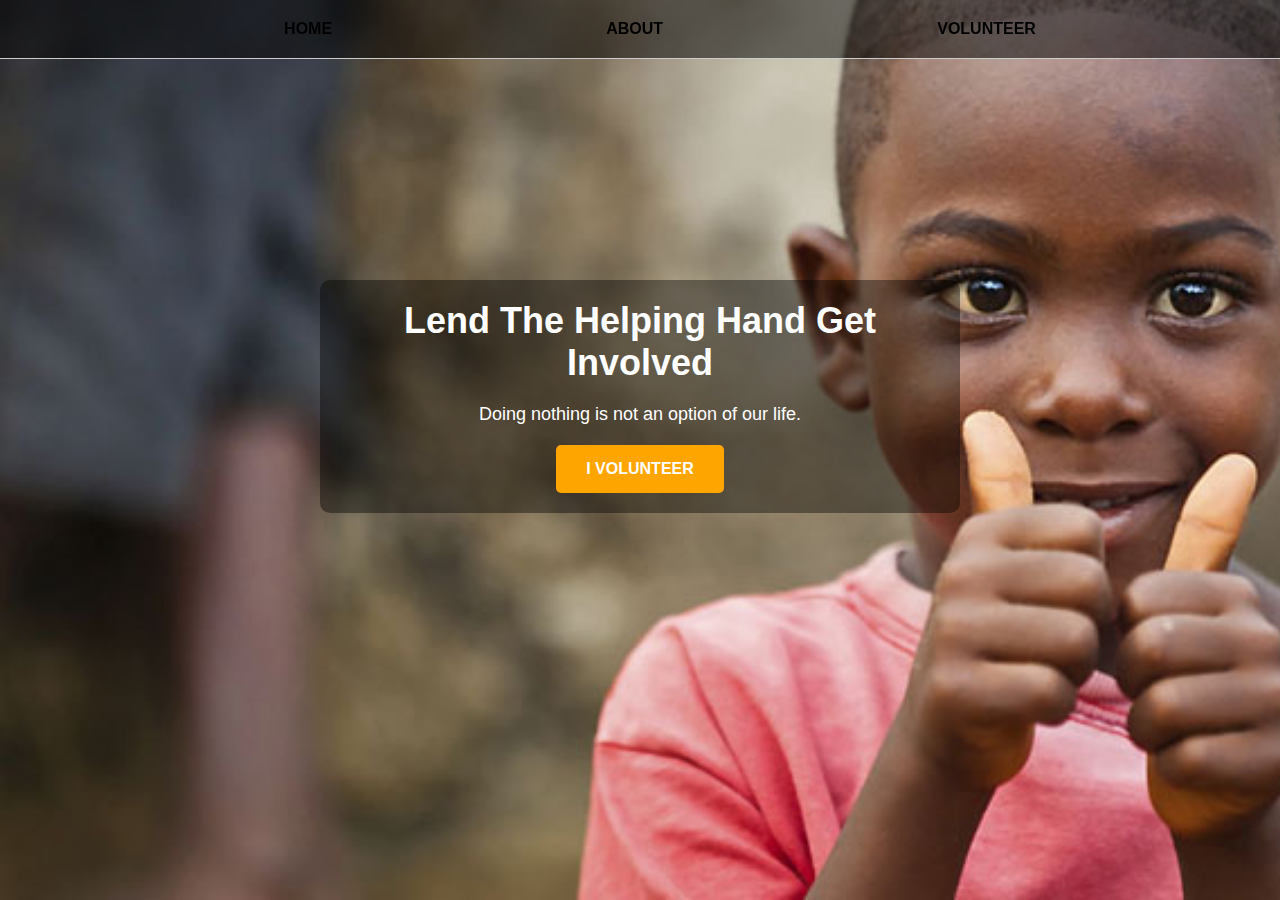
<file: index.html>
<!DOCTYPE html>
<html>
  <head>
    <title></title>
    <link rel="stylesheet" href="home.css" />
  </head>
  <body>
    <div class="flex-container">
      <a href="index.html">HOME</a>
      <a href="about.html">ABOUT</a>
      <a href="volunteerform.html">VOLUNTEER</a>
    </div>

    <div class="text">
      <b>Lend The Helping Hand Get Involved </b>
      <p>Doing nothing is not an option of our life.</p>
      <a class="volunteer-btn" href="volunteerform.html">I VOLUNTEER</a>
    </div>
  </body>
</html>
</file>
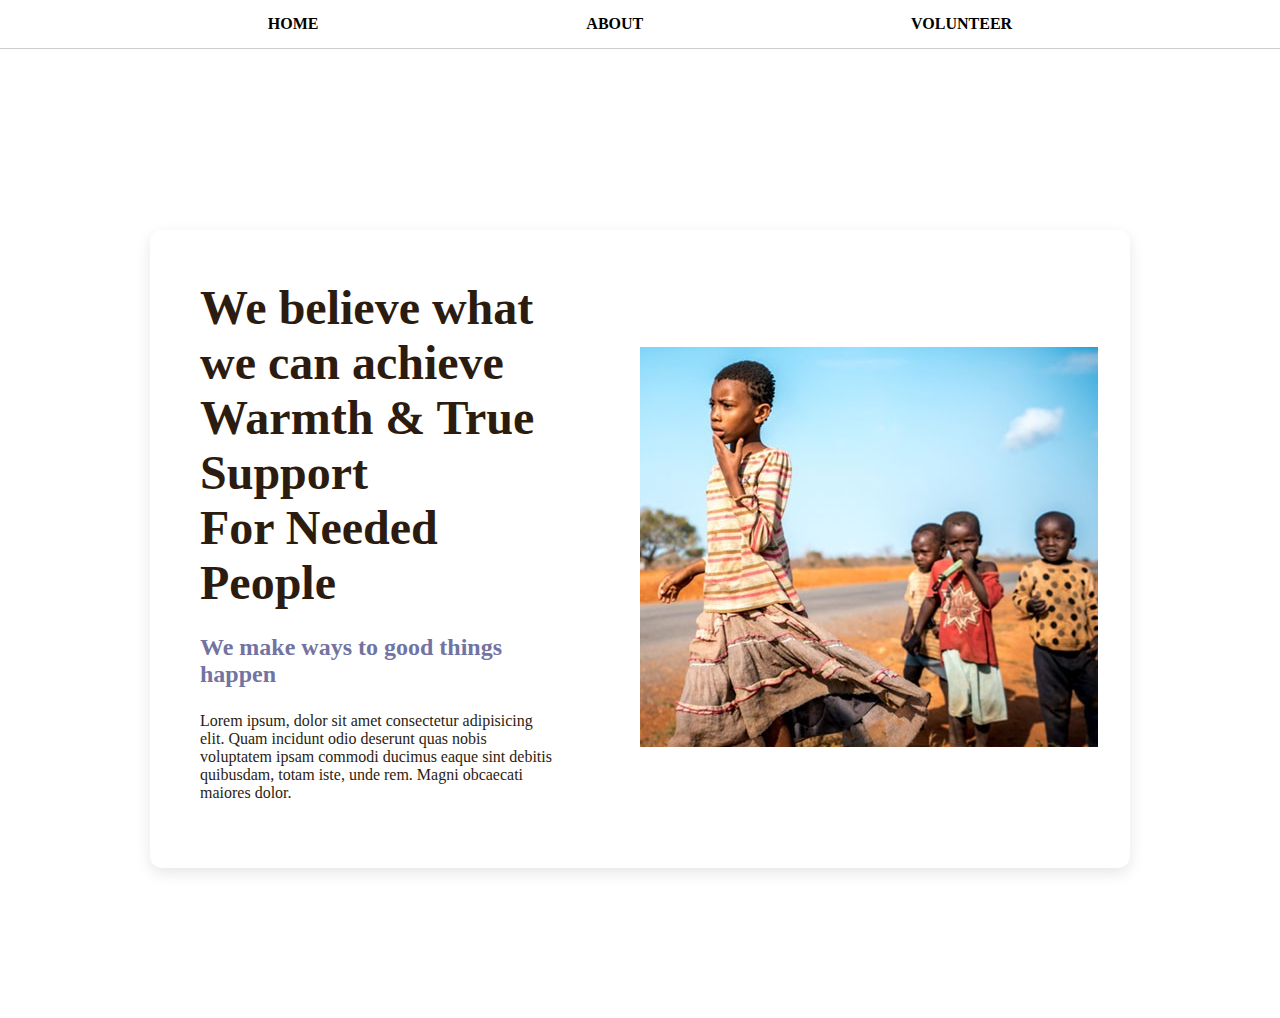
<file: about.html>
<!DOCTYPE html>
<html>
  <head>
    <title> </title>
    <link rel="stylesheet" href="about.css" />
  </head>
  <body>
    <div class="flex-container">
      <a href="index.html">HOME</a>
      <a href="about.html">ABOUT</a>
      <a href="volunteerform.html">VOLUNTEER</a>
    </div>

    <div class="container">
      <div>
        <p class="top">
          <b>
            We believe what we can achieve<br />
            Warmth & True Support<br />
            For Needed People</b
          >
        </p>
        <p class="sec">
          <b> We make ways to good things happen</b>
        </p>
        <p class="third">
          Lorem ipsum, dolor sit amet consectetur adipisicing elit. Quam
          incidunt odio deserunt quas nobis voluptatem ipsam commodi ducimus
          eaque sint debitis quibusdam, totam iste, unde rem. Magni obcaecati
          maiores dolor.
        </p>
      </div>
      <div><img src="rm5cadhf.png" /></div>
    </div>
  </body>
</html>
</file>
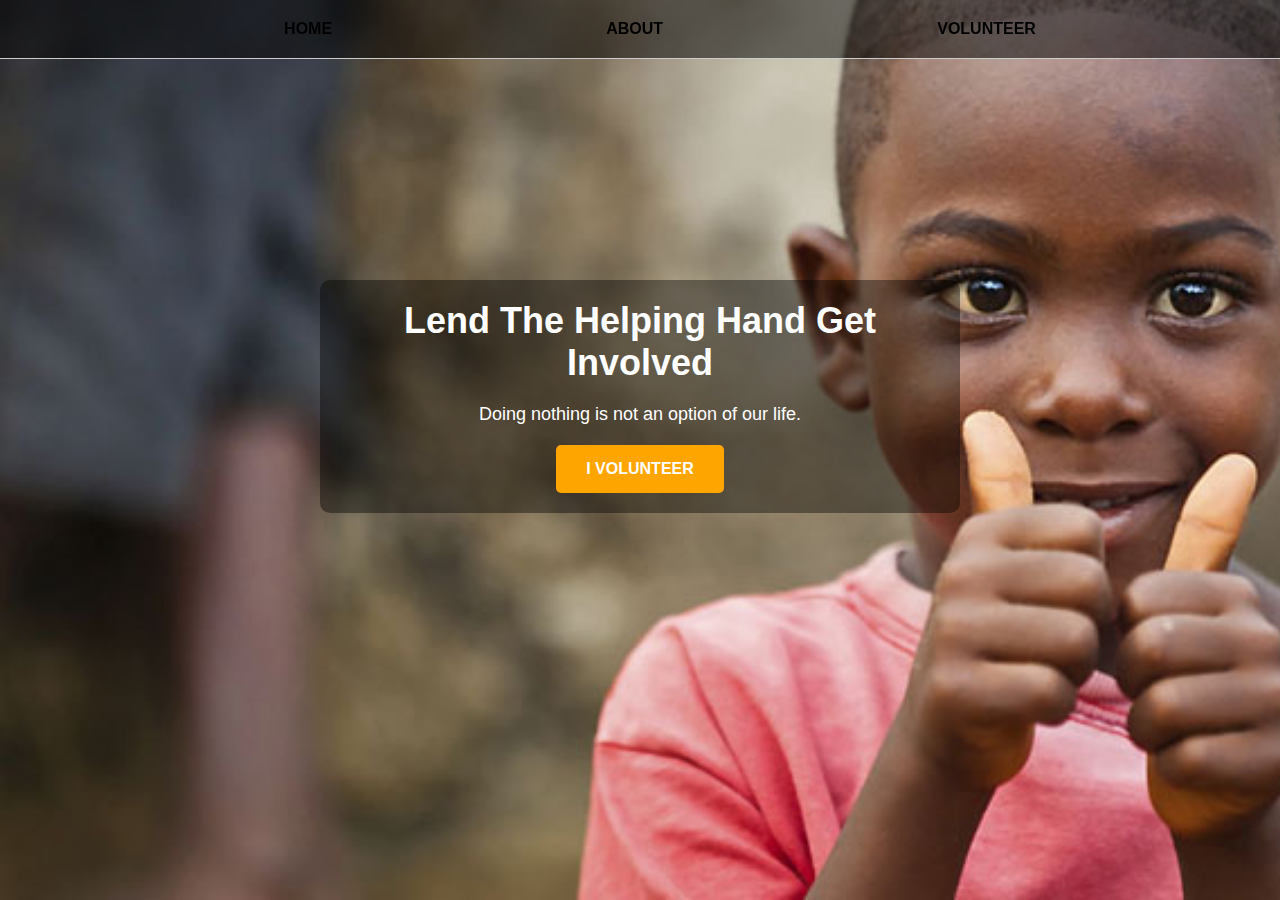
<file: homepage.html>
<!DOCTYPE html>
<html>
  <head>
    <title></title>
    <link rel="stylesheet" href="home.css" />
  </head>
  <body>
    <div class="flex-container">
      <a href="homepage.html">HOME</a>
      <a href="about.html">ABOUT</a>
      <a href="volunteerform.html">VOLUNTEER</a>
    </div>

    <div class="text">
      <b>Lend The Helping Hand Get Involved </b>
      <p>Doing nothing is not an option of our life.</p>
      <a class="volunteer-btn" href="volunteerform.html">I VOLUNTEER</a>
    </div>
  </body>
</html>
</file>
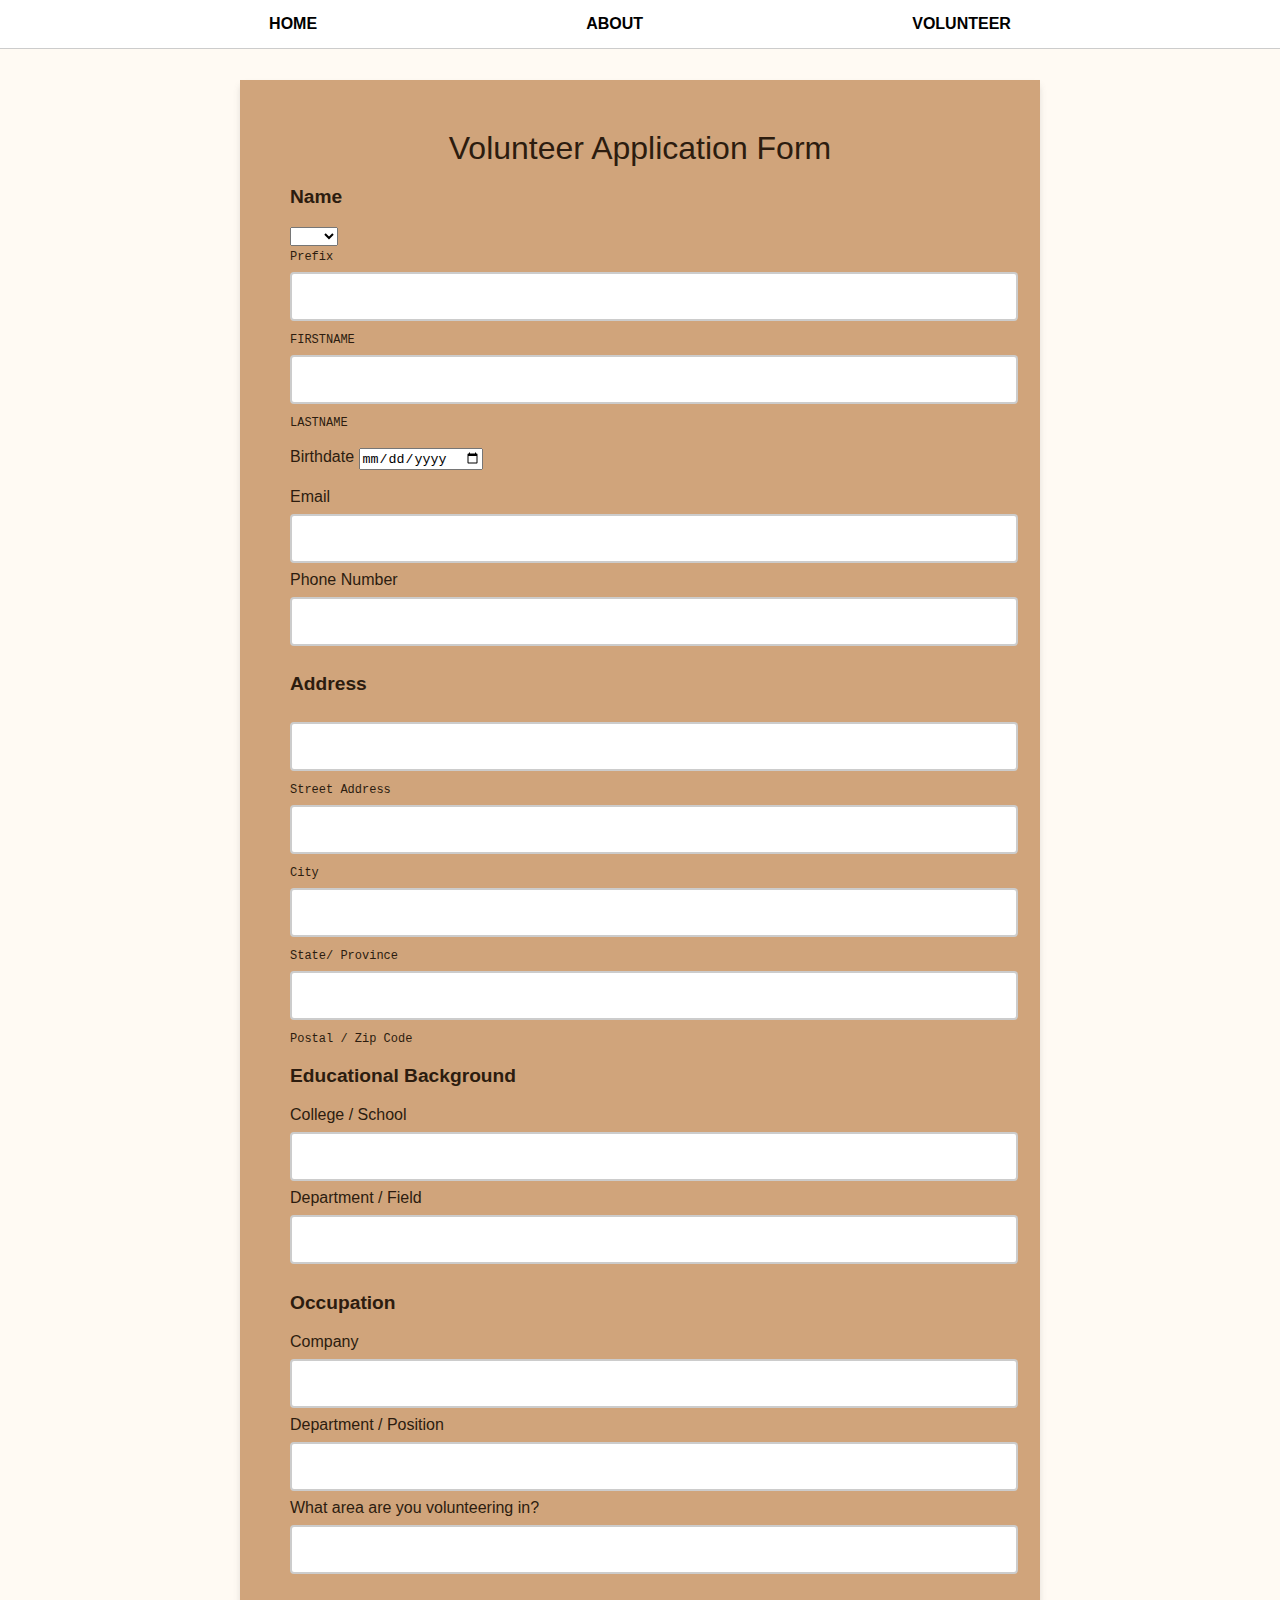
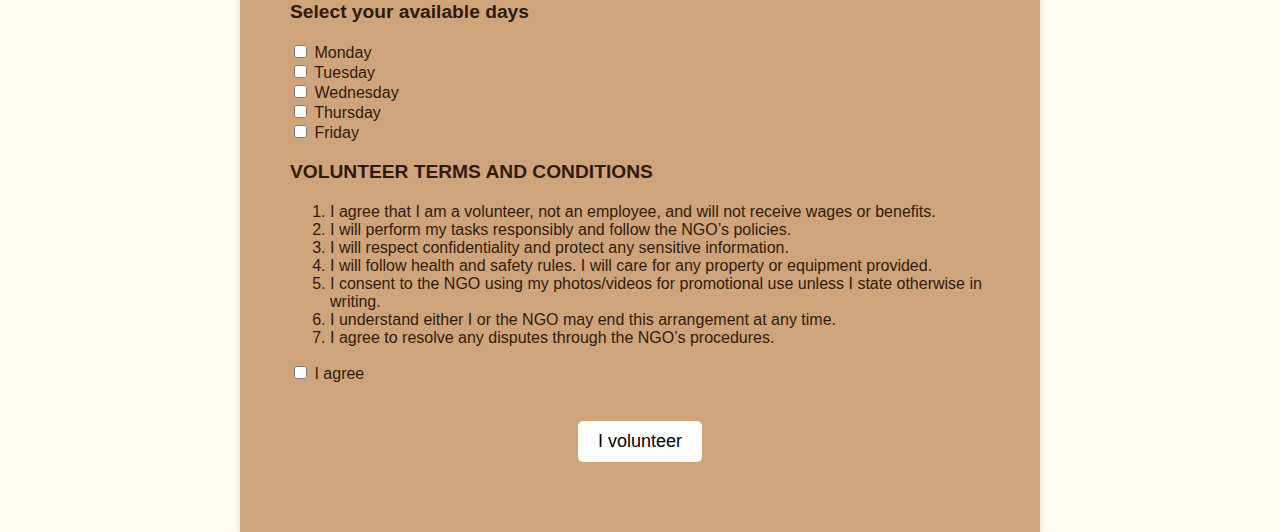
<file: volunteerform.html>
<!DOCTYPE html>
<html>
  <head>
    <link rel="stylesheet" href="form.css" />
  </head>
  <body>
    <div class="flex-container">
      <a href="index.html">HOME</a>
      <a href="about.html">ABOUT</a>
      <a href="volunteerform.html">VOLUNTEER</a>
    </div>

    <div>
      <div class="container">
        <form method="get">
          <div class="title">Volunteer Application Form</div>
          <p><b>Name</b></p>
          <select id="pre" name="pre">
            <option value="."></option>
            <option value="mr">Mr.</option>
            <option value="mrs">Mrs.</option></select
          ><br />
          <label for="pre">Prefix</label>
          <input type="text" id="fname" name="fname" required />
          <label for="fname">FIRSTNAME</label>
          <input type="text" id="lname" name="lname" required />
          <label for="lname">LASTNAME</label><br /><br />
          <label for="bd">Birthdate</label>
          <input type="date" id="bd" name="bd" required /><br /><br />
          <label for="mail">Email</label><br />
          <input type="email" id="mail" name="mail" required /><br />
          <label for="phone">Phone Number</label><br />
          <input type="number" id="phone" name="Phone" required /><br />
          <p><b>Address</b></p>
          <input type="text" id="text" name="text" required /><br />
          <label for="ad">Street Address</label><br />
          <input type="text" id="city" name="city" required /><br />
          <label for="city">City</label><br />
          <input type="text" id="state" name="state" required /><br />
          <label for="state">State/ Province</label><br />
          <input type="number" id="postal" name="postal" required /><br />
          <label for="postal">Postal / Zip Code</label><br />
          <p><b>Educational Background</b></p>
          <label for="school">College / School</label><br />
          <input type="text" id="school" name="school" required /><br />
          <label for="dep">Department / Field</label><br />
          <input type="text" id="dept" name="dept" required /><br />
          <p><b>Occupation</b></p>
          <label for="company">Company</label><br />
          <input type="text" id="company" name="company" required /><br />
          <label for="dept">Department / Position</label><br />
          <input type="text" id="dept" name="dept" required /><br />
          <label for="area">What area are you volunteering in?</label><br />
          <input type="text" id="area" name="area" required /><br />
          <p><b>Select your available days</b></p>
          <input type="checkbox" id="monday" name="monday" />
          <label for="monday">Monday</label><br />
          <input type="checkbox" id="tuesday" name="tuesday" />
          <label for="tuesday">Tuesday</label><br />
          <input type="checkbox" id="wednesday" name="wednesday" />
          <label for="wednesday">Wednesday</label><br />
          <input type="checkbox" id="thursday" name="thursday" />
          <label for="thursday">Thursday</label><br />
          <input type="checkbox" id="friday" name="friday" />
          <label for="friday">Friday</label><br />
          <p><b> VOLUNTEER TERMS AND CONDITIONS</b></p>
          <ol>
            <li>
              I agree that I am a volunteer, not an employee, and will not
              receive wages or benefits.
            </li>
            <li>
              I will perform my tasks responsibly and follow the NGO’s policies.
            </li>
            <li>
              I will respect confidentiality and protect any sensitive
              information.
            </li>
            <li>
              I will follow health and safety rules. I will care for any
              property or equipment provided.
            </li>
            <li>
              I consent to the NGO using my photos/videos for promotional use
              unless I state otherwise in writing.
            </li>
            <li>
              I understand either I or the NGO may end this arrangement at any
              time.
            </li>
            <li>
              I agree to resolve any disputes through the NGO’s procedures.
            </li>
          </ol>

          <label>
            <input type="checkbox" name="agree" required />
            I agree </label
          ><br /><br />
          <button>I volunteer</button>
        </form>
      </div>
    </div>
  </body>
</html>
</file>
<file: home.css>
.flex-container {
  position: fixed;
  top: 0;
  width: 100%;
  background-color: white;
  display: flex;
  justify-content: space-evenly;
  padding: 15px 0;
  z-index: 1000;
  font-weight: bold;
  border-bottom: 1px solid #ccc;
  
}

.flex-container a {
  text-decoration: none;
  color: black; 
}



body{
    background-image: url('blog-image-4.jpg');
    background-repeat: no-repeat;
    background-attachment: fixed;
    background-size: cover;
    margin: 0;
    font-family: Verdana, sans-serif;
    color: white;
    margin: 0;
  padding-top: 80px;
}
.flex-container{
    display: flex;
    gap: 10px;
   justify-content: space-evenly;
   padding: 20px;
  background-color: rgba(0, 0, 0, 0.5);
  
}

.flex-container div {
  cursor: pointer;
  font-weight: bold;
  text-transform: uppercase;
}

.text {
  text-align: center;
  margin-top: 200px;
  padding: 20px;
  background-color: rgba(0, 0, 0, 0.4); 
  border-radius: 10px;
  max-width: 600px;
  margin-left: auto;
  margin-right: auto;
}

.text b{
   
  font-size: 36px;
}

.text p {
  font-size: 18px;
  margin: 20px 0;
}

.volunteer-btn {
  display: inline-block;
  padding: 15px 30px;
  font-size: 16px;
  font-weight: bold;
  color: white;
  background-color: orange;
  text-decoration: none;
  border-radius: 5px;
  transition: background-color 0.3s;
}

.volunteer-btn:hover {
  background-color: darkorange;
}


@media (max-width: 620px) {
  .flex-container {
    flex-direction: column;
    align-items: center;
  }

  .text b {
    font-size: 24px;
  }

  .text p {
    font-size: 16px;
  }
}
</file>
<file: about.css>
.flex-container {
  position: fixed;
  top: 0;
  width: 100%;
  background-color: white;
  display: flex;
  justify-content: space-evenly;
  padding: 15px 0;
  z-index: 1000;
  font-weight: bold;
  border-bottom: 1px solid #ccc;
}

.flex-container a {
  text-decoration: none;
  color: black; 
}
.container{
    display: flex;
    margin: 150px ;
   box-sizing: border-box;
   gap: 80px;
   align-items: center;
   max-width: 1200px;
   width: 90%;
   padding: 50px;
   flex-direction: row;
    align-items: center;   
    justify-content: center;
    box-sizing: border-box;
   
    color: #2c1c0f;
    box-shadow: 0 5px 15px rgba(0,0,0,0.1);
    border-radius: 12px;

}

.container > div{
    width: 50%;

}

body{
    justify-content: center;
    display: flex;
    align-items: center;
    margin: 0;
    padding: 0;
    min-height: 100vh;
    margin: 0;
  padding-top: 80px;
}

.top{
    font-size: xxx-large;
    margin: 0;
}
.sec{
    color: rgb(115, 115, 162);
    font-size: x-large;
}

.third{
    font-size: medium;
    margin-top: 20px;
}

@media only screen and (max-width: 768px) {
    .container {
        flex-direction: column;
        gap: 40px;
        padding: 30px;
    }
    .top {
        font-size: xx-large;
    }
    .sec {
        font-size: large;
    }
    .third {
        font-size: small;
    }
}
</file>
<file: form.css>
.flex-container {
  position: fixed;
  top: 0;
  width: 100%;
  background-color: white;
  display: flex;
  justify-content: space-evenly;
  padding: 15px 0;
  z-index: 1000;
  font-weight: bold;
  border-bottom: 1px solid #ccc;
}

.flex-container a {
  text-decoration: none;
  color: black; 
}

.container {

    max-width: 700px;
    
    width:90% ;
    padding: 50px;
    font-size: medium;
    background-color:#d0a47b;
    color: #2c1c0f;
    box-shadow: 0 5px 7px -1px rgba(94, 89, 89, 0.23); 
}

body{
    display: flex; 
    align-items: center; 
    justify-content: center;  
    background-color:#fffaf3;
  font-family: Verdana, Geneva, Tahoma, sans-serif;
    margin: 0;
  padding-top: 80px; 
}

button{
    display: block;
    margin: 20px auto;
    border: 2px ;
    border-radius: 5px;
    font-size: large;
    background-color:white;
    color:black ;
    padding: 10px 20px;
}

button:hover{
  background-color:whitesmoke ;
  color: black;
}

input[type="text"],
input[type="email"],
input[type="number"],
input[type="date"]
textarea {
  width: 100%;         
  padding: 12px ;  
  margin: 8px 0;       
  font-size: large;    
  border: 2px solid #ccc; 
  border-radius: 4px;     
  
  color: #000;  
}

p{
    font-size: larger;
}

.title{
    
    font-size: xx-large;
    
    text-align: center;
}

label[for="fname"],
label[for="lname"],
label[for="state"],
label[for="postal"],
label[for="city"],
label[for="ad"],
label[for="pre"],
text{
    font-size:small;
    font-family: monospace;
}

@media only screen and (max-width: 620px) {
    .container {
        padding: 20px;           
        font-size: small;        
    }
    button {
        width: 100%;             
    }
    .title {
        font-size: x-large;      
    }
}
</file>
